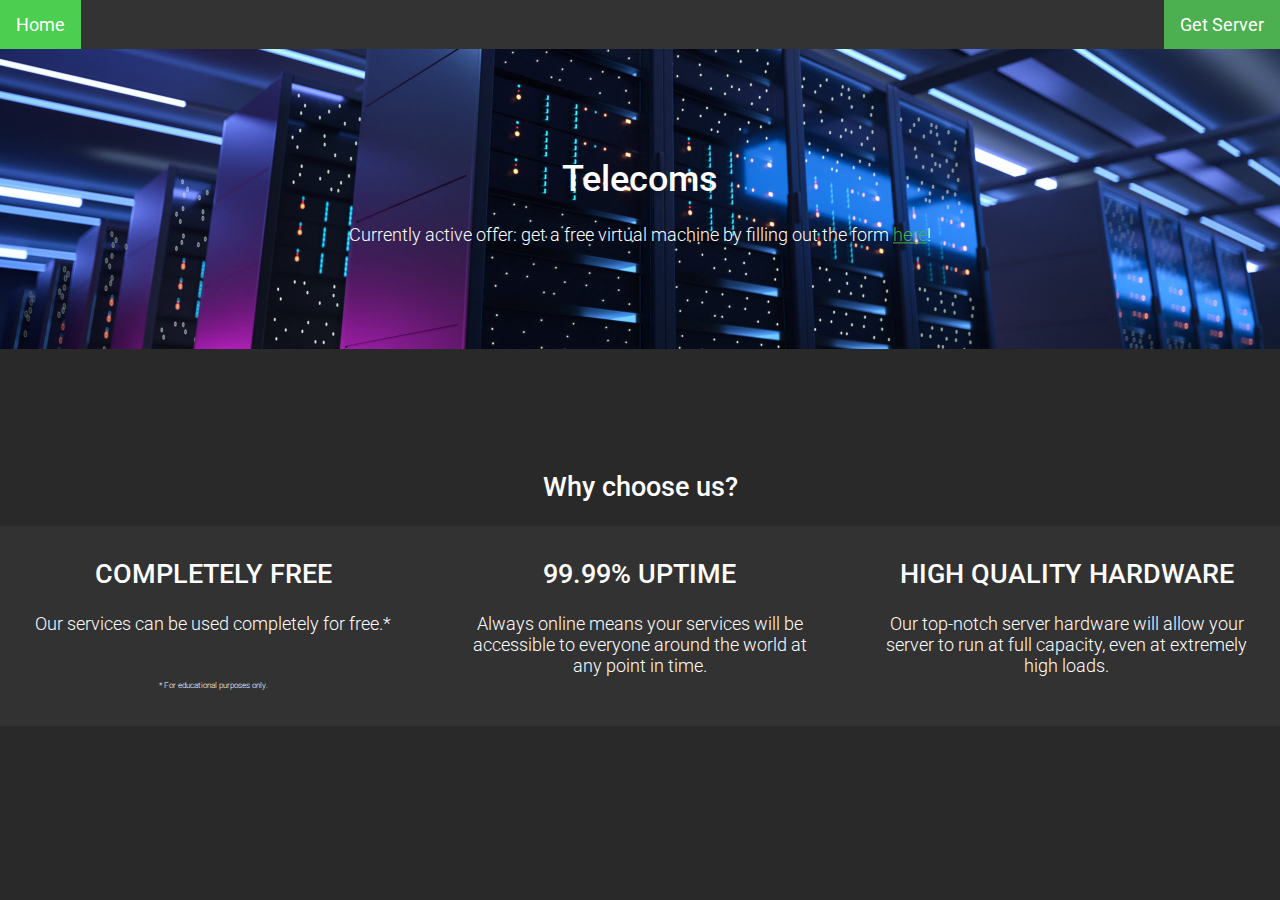
<file: index.html>
<!DOCTYPE html>
<html>

<head>

	<link rel="stylesheet" href="style.css">
	<style>
		@import url('https://fonts.googleapis.com/css2?family=Roboto:wght@100;300;500&display=swap');
	</style>
	<title>Telecoms - Home</title>
	
</head>

<body>

	<ul>
		<li><a class="active" href="/">Home</a></li>
		<li style="float:right"><a class="active" href="/get">Get Server</a></li>
	</ul>
	
	<div class="top-div">
		<div class="top-div-text">
			<h1>Telecoms</h1>
			<p>Currently active offer: get a free virtual machine by filling out the form <a href="/get" style="color: #4CAF50">here</a>!</p>
		</div>
	</div>
	
	<div style="height: 100px;"> </div>
	
	<div class="row">
	
		<h2>Why choose us?</h2>
	
		<div class="column" style="background-color: rgb(50 50 50);">
			<h2>COMPLETELY FREE</h2>
			<p>Our services can be used completely for free.*</p>
			<br>
			<p style="font-size: 8px">* For educational purposes only.</p>
		</div>
		
		<div class="column" style="background-color: rgb(50 50 50);">
			<h2>99.99% UPTIME</h2>
			<p>Always online means your services will be accessible to everyone around the world at any point in time.</p>
		</div>
		
		<div class="column" style="background-color: rgb(50 50 50);">
			<h2>HIGH QUALITY HARDWARE</h2>
			<p>Our top-notch server hardware will allow your server to run at full capacity, even at extremely high loads.</p>
		</div>
		
	</div>
	
</body>

</html>
</file>
<file: style.css>
body {
  font-size: 18px;
  width: 100%;
  margin: 0 auto;
  font-family: 'Roboto', sans-serif;
  color: white;
  background-color: rgb(41 41 41);
}

ul {
	list-style-type: none;
	margin: 0;
	padding: 0;
	overflow: hidden;
	background-color: #333;
	position: -webkit-sticky; /* Safari */
	position: sticky;
	top: 0;
}

li {
  float: left;
}

li a {
  display: block;
  color: white;
  text-align: center;
  padding: 14px 16px;
  text-decoration: none;
}

li a:hover {
  background-color: #4CCF50;
}

.active {
  background-color: #4CAF50;
}

h1, h2, h3, h4, h5, h6 {
    font-family: 'Roboto', sans-serif;
    font-weight: 500;
}

.top-div {
	background-image: url('topbg.jpeg');
	height: 300px;
	background-position: center;
	background-repeat: no-repeat;
	background-size: cover;
	position: relative;
}

.top-div-text {
	text-align: center;
	position: absolute;
	top: 50%;
	left: 50%;
	transform: translate(-50%, -50%);
	color: white;
	font-weight: 300;
}

.column {
	float: left;
	width: 33.33%;
	padding: 10px;
	padding-right: 30px;
	padding-left: 30px;
	height: 200px;
	font-weight: 300;
}

.row {
	text-align: center;
}

.row:after {
  content: "";
  display: table;
  clear: both;
}

* {
  box-sizing: border-box;
}

#inner {  
  border: 0.05em solid rgb(50 50 50);
  background-color: rgb(50 50 50);
  width: 70%;
  padding-left: 10px;
  padding-right: 10px;
  padding-top: 3px;
  padding-bottom: 3px;
}

#outer {
  width:100%;
  display: flex;
  justify-content: center;
}
</file>
